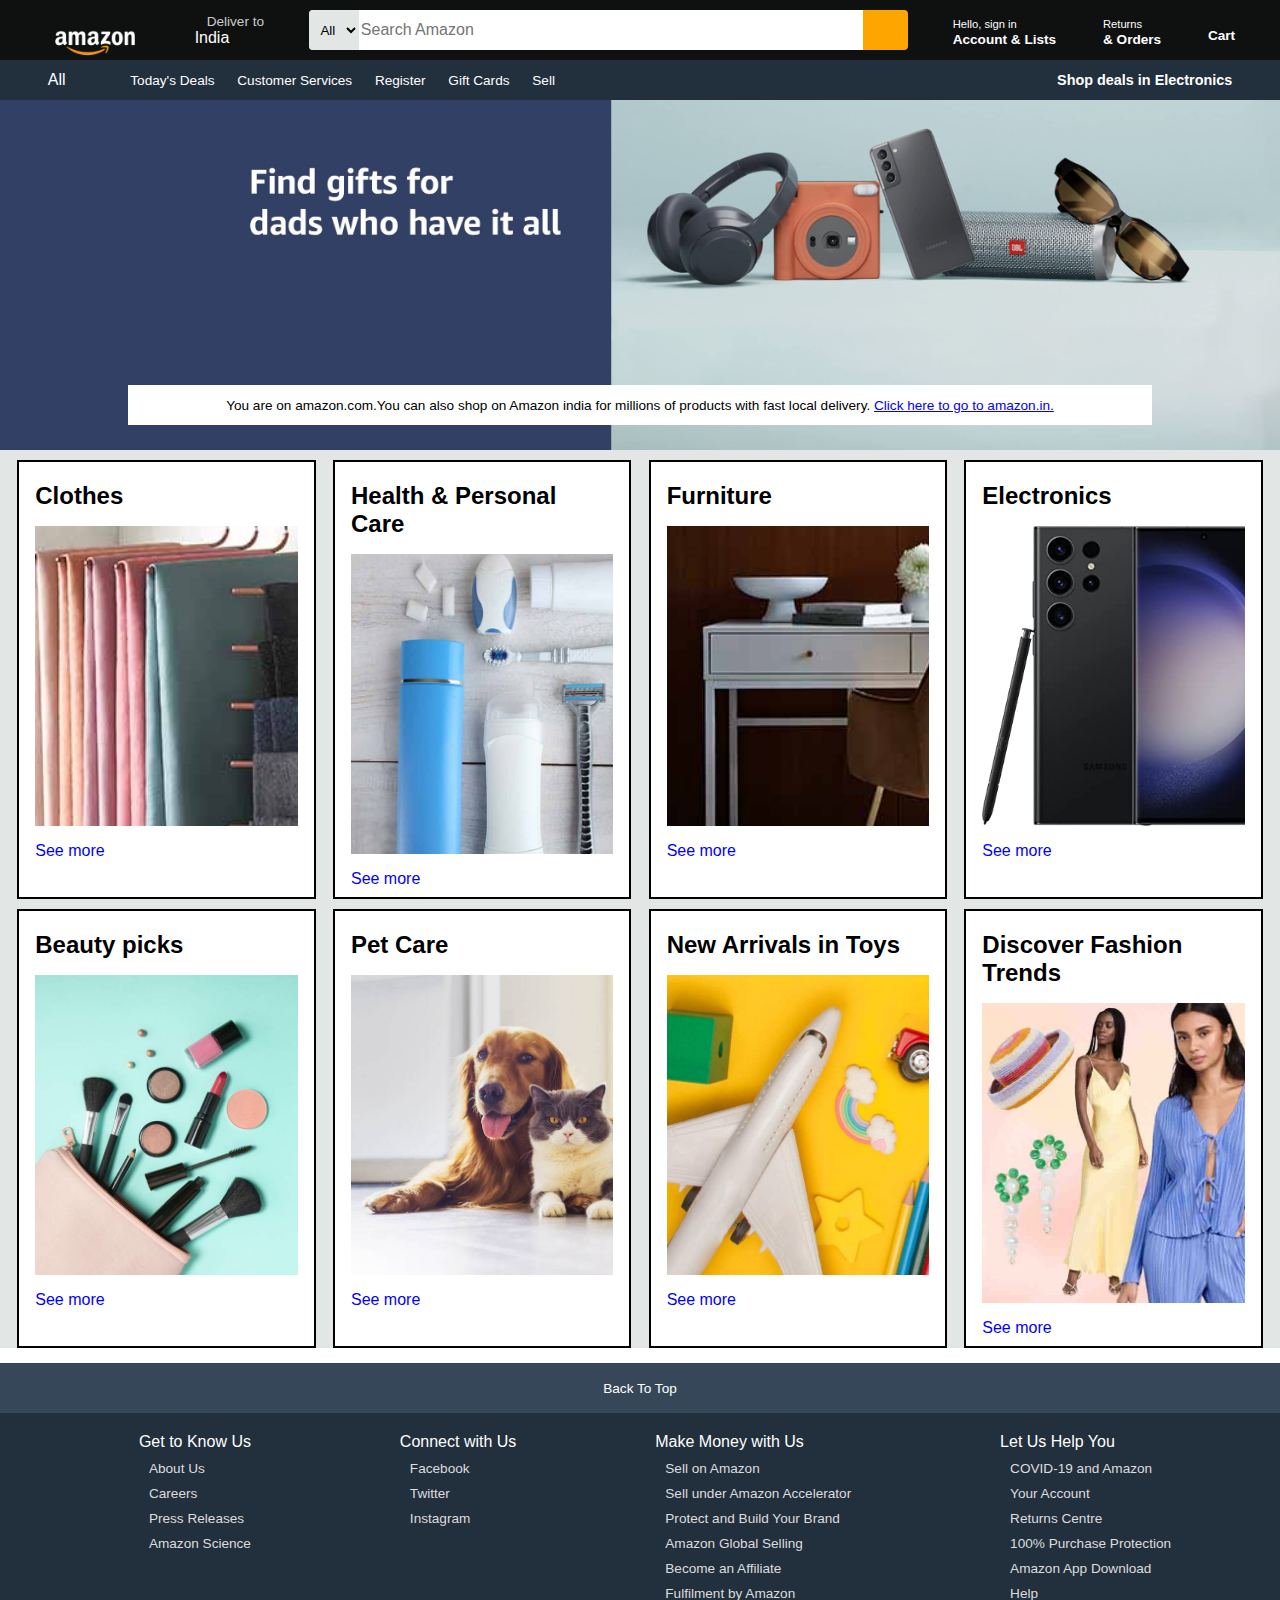
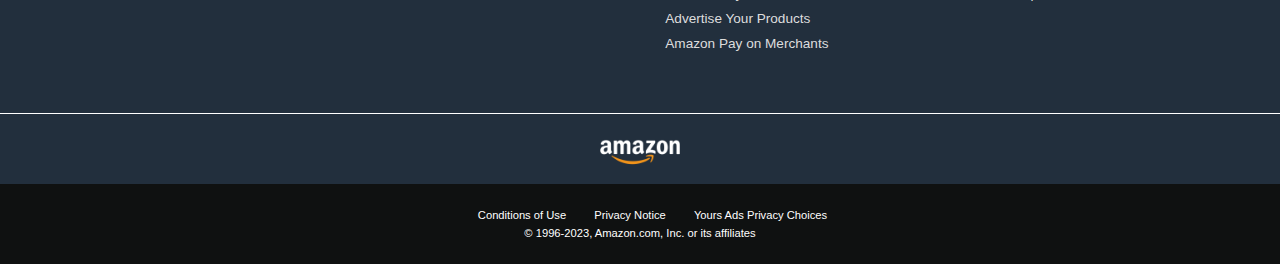
<file: amazon_clone/index.html>
<!DOCTYPE html>
<html lang="en">
<head>
    <meta charset="UTF-8">
    <meta name="viewport" content="width=device-width, initial-scale=1.0">
    <title>Amazon</title>
    <link rel="stylesheet" href="https://cdnjs.cloudflare.com/ajax/libs/font-awesome/6.4.2/css/all.min.css" integrity="sha512-z3gLpd7yknf1YoNbCzqRKc4qyor8gaKU1qmn+CShxbuBusANI9QpRohGBreCFkKxLhei6S9CQXFEbbKuqLg0DA==" crossorigin="anonymous" referrerpolicy="no-referrer" />
    <link rel="stylesheet" href="styles.css">
    
</head>
<body>
    <header>
        <div class="navbar">
            <div class="nav-logo border">
                <div class="logo"></div>
            </div>
            <div class="nav-adress border">
                <p class="add-first">Deliver to</p>
                <div class="add-icon">
                    <i class="fa-solid fa-location-dot"></i>
                    <p class="add-second">India</p>
                </div>
            </div>
            <div class="nav-search ">
                <select class="search-select">
                    <option>All</option>
                </select>
                <input placeholder="Search Amazon" class="search-input">
                <div class="search-icon">
                    <i class="fa-solid fa-magnifying-glass"></i>
                </div>
            </div>
            <div class="nav-signin border">
                <p><span>Hello, sign in</span></p>
                <p class="nav-second">Account & Lists</p>
            </div>
            <div class="nav-return border">
                <p><span>Returns</span></p>
                <p class="nav-second">& Orders</p>
            </div>
            <div class="nav-cart border">

                <i class="fa-solid fa-cart-shopping"></i>
                Cart
            </div>
        </div>
        <div class="panel">
            <div class="panel-all border ">
                <i class="fa-solid fa-bars"></i>
                All
            </div>
            <div class="panel-opts">
                <p class="border">Today's Deals</p>
                <p class="border">Customer Services</p>
                <p class="border">Register</p>
                <p class="border">Gift Cards</p>
                <p class="border">Sell</p>
            </div>
            <div class="panel-deals border">
                Shop deals in Electronics
            </div>
        </div>
    </header>
    <div class="hero-section">
        <div class="hero-msg">
           <p> You are on amazon.com.You can also shop on Amazon india for millions of products with fast local delivery. <a href="amazon.in">Click here to go to amazon.in.</a></p>
        </div>
    </div>
    <div class="shop-section">
        <div class="box">
            <div class="box-content">
                <h2>Clothes</h2>
                <div class="box-image" style="background-image: url('box1_image.jpg')";></div>
                <p>See more</p>
            </div>
        </div>
        <div class="box">
            <div class="box-content">
                <h2>Health & Personal Care</h2>
                <div class="box-image" style="background-image: url('box2_image.jpg')";></div>
                <p>See more</p>
            </div>
        </div>
        <div class="box">
            <div class="box-content">
                <h2>Furniture</h2>
                <div class="box-image" style="background-image: url('box3_image.jpg')";></div>
                <p>See more</p>
            </div>
        </div>
        <div class="box">
            <div class="box-content">
                <h2>Electronics</h2>
                <div class="box-image" style="background-image: url('box4_image.jpg')";></div>
                <p>See more</p>
            </div>
        </div>
        <div class="box">
            <div class="box-content">
                <h2>Beauty picks</h2>
                <div class="box-image" style="background-image: url('box5_image.jpg')";></div>
                <p>See more</p>
            </div>
        </div>
        <div class="box">
            <div class="box-content">
                <h2>Pet Care</h2>
                <div class="box-image" style="background-image: url('box6_image.jpg')";></div>
                <p>See more</p>
            </div>
        </div>
        <div class="box">
            <div class="box-content">
                <h2>New Arrivals in Toys</h2>
                <div class="box-image" style="background-image: url('box7_image.jpg')";></div>
                <p>See more</p>
            </div>
        </div>
        <div class="box">
            <div class="box-content">
                <h2>Discover Fashion Trends</h2>
                <div class="box-image" style="background-image: url('box8_image.jpg')";></div>
                <p>See more</p>
            </div>
        </div>
    </div>
    <footer>
        <div class="foot-panel1">
            Back To Top
        </div>
        <div class="foot-panel2">
            <ul>
                <p>Get to Know Us</p>
                <a>About Us</a>
                <a>Careers</a>
                <a>Press Releases</a>
                <a>Amazon Science</a>
            </ul>
            <ul>
                <p>Connect with Us</p>
                <a>Facebook</a>
                <a>Twitter</a>
                <a>Instagram</a>
            </ul>
            <ul>
                <p>Make Money with Us</p>
                <a>Sell on Amazon</a>
                <a>Sell under Amazon Accelerator</a>
                <a> Protect and Build Your Brand</a>
                <a> Amazon Global Selling</a>
                <a> Become an Affiliate</a>
                <a> Fulfilment by Amazon</a>
                <a> Advertise Your Products</a>
                <a> Amazon Pay on Merchants</a>

            </ul>
            <ul>
                <p>Let Us Help You</p>
                <a>COVID-19 and Amazon</a>
                <a>Your Account</a>
                <a>Returns Centre</a>
                <a>100% Purchase Protection</a>
                <a>Amazon App Download</a>
                <a>Help</a>
            </ul>
        </div>
        <div class="foot-panel3">
            <div class="logo"></div>
        </div>
        <div class="foot-panel4">
            <div class="pages">
                <a>Conditions of Use</a>
                <a>Privacy Notice</a>
                <a>Yours Ads Privacy Choices</a>
            </div>
            <div class="copyright">
                © 1996-2023, Amazon.com, Inc. or its affiliates
            </div>
        </div>
    </footer>
</body>
</html>
</file>
<file: amazon_clone/styles.css>
*{
    margin: 0;
    font-family: Arial;
    border: border-box;
}
.navbar{
    height: 60px;
    background-color: #0f1111;
    color: white;
    display: flex;
    align-items: center;
    justify-content: space-evenly;
   
}
.nav-logo{
    height: 50px;
    width: 100px;

}
.logo{
    background-image: url("amazon_logo.png");
    background-size: cover;
    height: 50px;
    width: 100px;
}
.border{
    border: 2px solid transparent;
}
.border:hover{
    border:  2px solid white;
}
.add-first{
    color: #cccccc;
    font-size: 0.85rem;
    margin-left: 15px;
}
.add-second{
    font-size: 1rem;
    margin-left: 3px;
}
.add-icon{
    display: flex;
    align-items: center;
}
/* box 3 */
.nav-search{
    display:flex;
    justify-content: space-evenly;
    background-color: orange;
    height: 40px;
    border-radius: 4px;
}
.search-select{
    background-color: #e2e7e6;
    background-color: ;
    width: 50px;
    text-align: center;
    border-top-left-radius: 4px;
    border-bottom-left-radius: 4px;
    border: none;
}
.search-input{
    width: 500px;
    font-size: 1rem;
    border: none;
}
.search-icon{
    width: 45px;
    display: flex;
    justify-content: center;
    align-items: center;
    font-size: 1.2rem;
    color: #febd68;
    border-top-right-radius: 4px;
    border-bottom-right-radius: 4px;
    color: #0f1111;

}
.nav-search:hover{
    border:2px solid orange;
}
/* box 4 */
span{
    font-size: 0.7rem;

}
.nav-second{
    font-size: 0.85rem;
    font-weight: 700;
}
/* b0x5 */
.nav-cart i{
    font-size: 30px;
}
.nav-cart{
    font-size: 0.85rem;
    font-weight: 700;
}
.panel{
    height: 40px;
    background-color: #222f3d;
    display: flex;
    color:white;
    align-items: center;
    justify-content: space-evenly;
}
.panel-opts p{
    display: inline;
    margin-left: 15px;
}
.panel-opts{
    width: 70%;
    font-size: 0.85rem;
}
.panel-deals{
    font-size: 0.9rem;
    font-weight:700;
}
.hero-section{
    background-image: url("hero_image.jpg");
    height: 350px;
    background-size: cover;
    display: flex;
    justify-content: center;
    align-items: flex-end;

}
.hero-msg{
    background-color: white;
    color: black;
    height: 40px;
    display: flex;
    align-items: center;
    justify-content: center;
    font-size: 0.85rem;
    bottom: 25px;
    width: 80%;
    margin-bottom: 25px;
    
}
.hero-msg a{
    color: blue;
}
/* shop-section*/
.shop-section{
    display:flex;
    flex-wrap: wrap;
    justify-content: space-evenly;
    background-color: #e2e7e6;
}
.box{
    border: 2px solid black;
    height:400px;
    width: 23%;
    background-color: white;
    padding: 20px 0px 15px;
    margin-top: 10px;
}
.box-image{
    height:300px;
    background-size: cover;
    margin-top: 1rem;
    margin-bottom: 1rem;
}
.box-content{
    margin-left: 1rem;
    margin-right: 1rem;
}
.box-content p{
    color: blue;
}
/* footer */
footer{
    margin-top: 15px;
}
.foot-panel1{
    background-color: #37475a;
    color: white;
    height:50px;
    display: flex;
    justify-content: center;
    align-items: center;
    font-size: 0.85rem;

}
.foot-panel2{
    background-color: #222f3d;
    color: white;
    height: 300px;
    display: flex;
    justify-content: space-evenly;
}
ul{
    margin-top: 20px;
}

ul a{
    display: block;
    color:#dddddd;
    font-size: 0.85rem;
    margin: 10px;
}
.foot-panel3{
    background-color: #222f3d;
    color: white;
    border-top: 0.5px solid white;
    height: 70px;
    display: flex;
    justify-content: center;
}
.logo{
background-image: url("amazon_logo.png");
    margin-top: 10px;
    background-size: cover;
    height: 50px;
    width: 100px;
}
.foot-panel4{
    background-color: #0f1111;
    color: white;
    height: 80px;
    font-size: 0.7rem;
    text-align: center;
}
.pages{
   
    padding-top: 25px;
}
.pages a{
    margin-left: 25px;
}
.copyright{
    padding-top: 6px;
    text-align: center;
}
</file>
